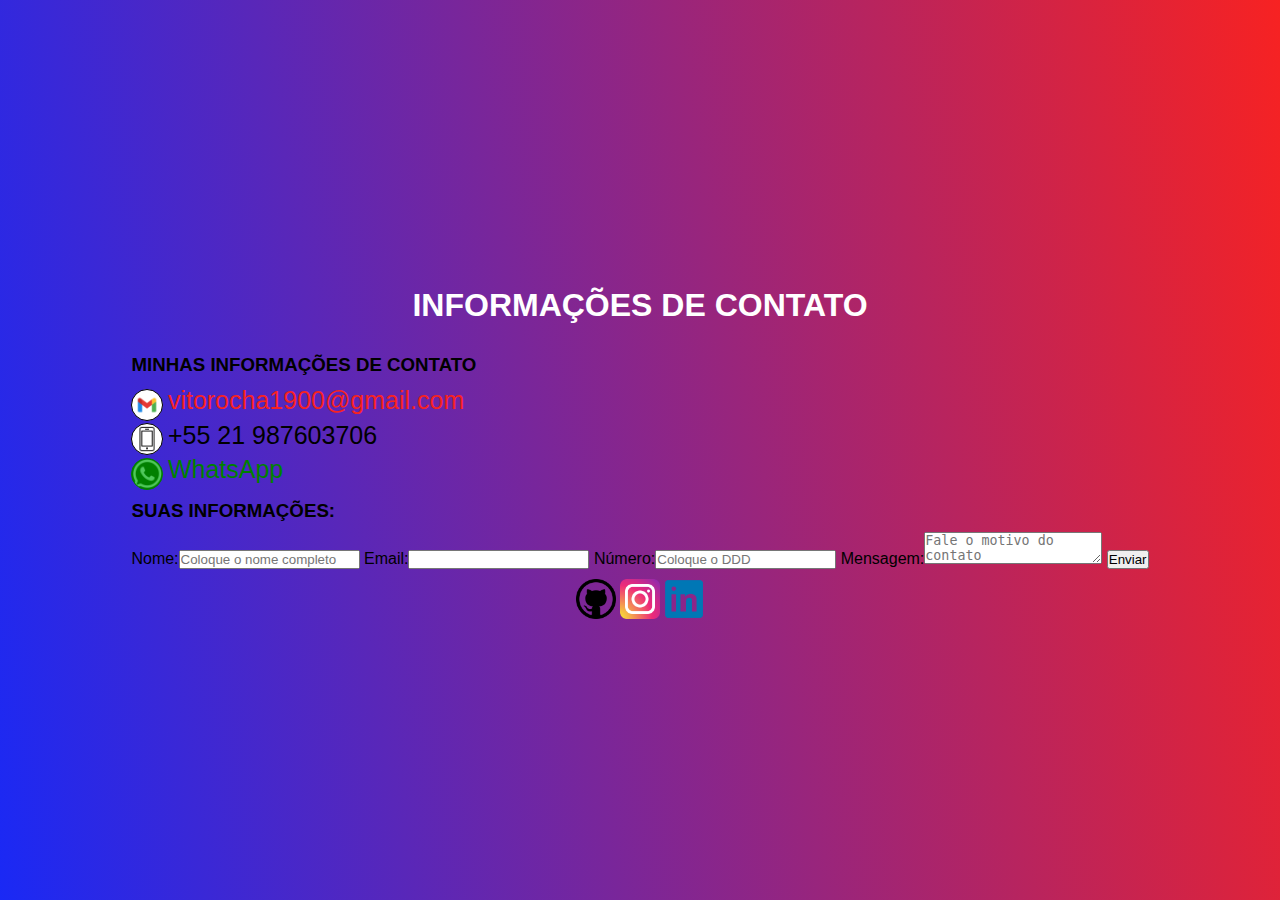
<file: contato.html>
<!DOCTYPE html>
<html lang="en">
<head>
    <meta charset="UTF-8">
    <meta name="viewport" content="width=device-width, initial-scale=1.0">
    <link rel="stylesheet" href="site.css">
    <title>Contato</title>
</head>
<body>
    <div class="content" >
    <h1 id="header4">INFORMAÇÕES DE CONTATO</h1>

    <h3 id="conhecimento">MINHAS INFORMAÇÕES DE CONTATO</h3>

    <img id="icone1"  src="googleicon.png"> <a  id="email" href="mailto:vitorocha1900@gmail.com" target="_blank" rel="noopener noreferrer">vitorocha1900@gmail.com</a> 
    <br>
    <img id="icone2"  src="phone.png"> <a id="telefone" href="tel:+5521987603706" target="_blank" rel="noopener noreferrer">+55 21 987603706</a>
    <br>
    <img id="icone3" src="whatsapp_icon-icons.com_62756.png">   <a id="WhatsApp" href="https://wa.me/5521987603706" target="_blank" rel="noopener noreferrer">WhatsApp</a>
    
    <h3 id="conhecimento">SUAS INFORMAÇÕES:</h3>

    <div id="box">
    Nome:<input type="text" placeholder="Coloque o nome completo"> 
    Email:<input type="email"> 
    Número:<input type="number" placeholder="Coloque o DDD">
    Mensagem:<textarea id="msg" placeholder="Fale o motivo do contato"></textarea>
    <button id="botao">Enviar</button>
    </div>
    
    </div>
<div id="footer">
     <a href="https://github.com/Vitu-Plays" target="_blank" rel="noopener noreferrer"><img src="github_logo_icon_143772.png"></a>
      <a href="https://www.instagram.com/vitor_rl0" target="_blank" rel="noopener noreferrer"><img src="instagram.png"></a>
       <a href="https://www.linkedin.com/in/vitor-rocha-3951102b4" target="_blank" rel="noopener noreferrer"><img src="linkedin.png"></a>
</div>

</body>
</html>
</file>
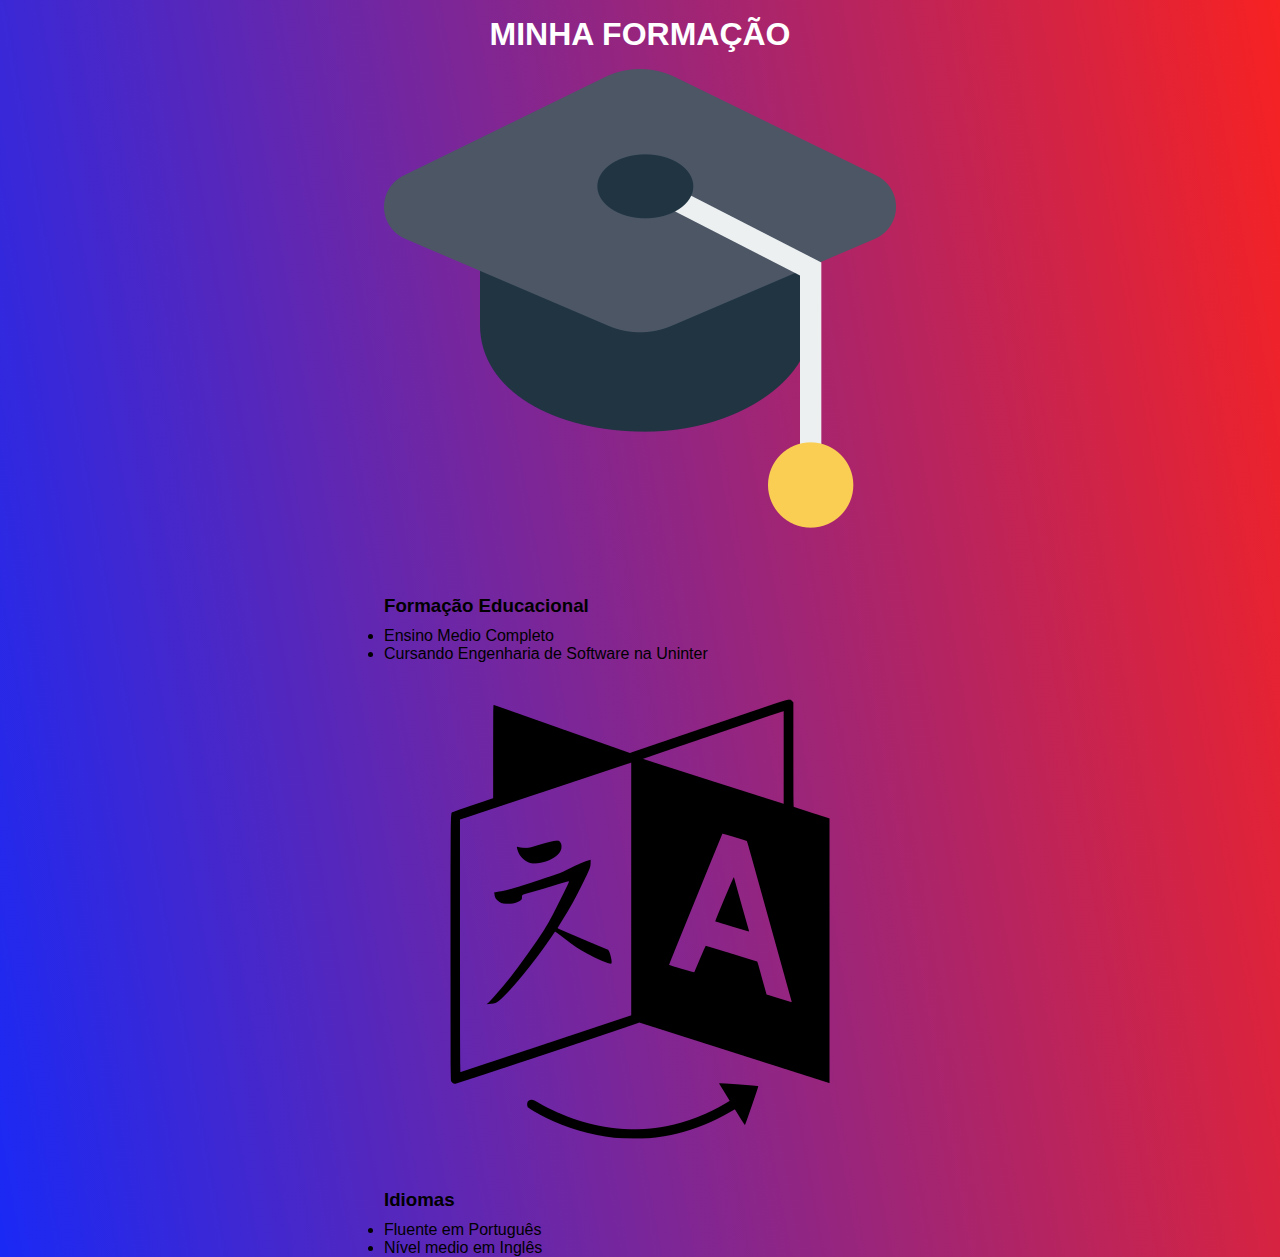
<file: formacao.html>
<!DOCTYPE html>
<html lang="en">
<head>
    <meta charset="UTF-8">
    <meta name="viewport" content="width=device-width, initial-scale=1.0">
    <link rel="stylesheet" href="site.css">
    <title>Formação</title>
</head>
<body>
<div class="content">
    <h1 id="header3" >MINHA FORMAÇÃO</h1> 

    <img id="icone4" src="escola.png"> <h3 id="educacion">Formação Educacional</h3> 

    <ul id="Lista">
        <li>Ensino Medio Completo</li>
        <li>Cursando Engenharia de Software na Uninter</li>
    </ul>

     <img id="icone5" src="idioma.png"> <h3 id="idiomas">Idiomas</h3>
   <ul id="Lista2">
        <li>Fluente em Português </li>
        <li>Nível medio em Inglês</li>
    </ul>
</div>

</body>
</html>
</file>
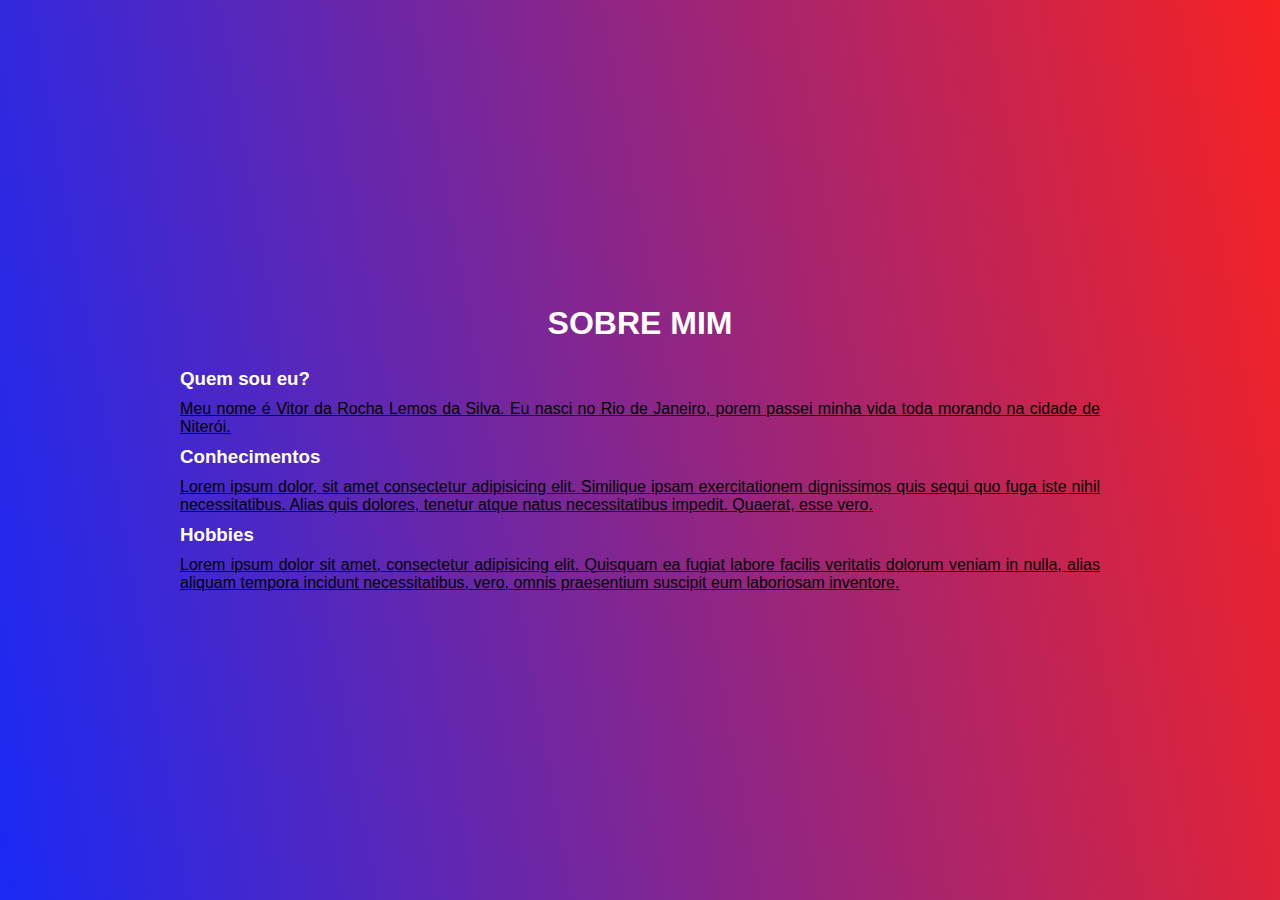
<file: Sobremim.html>
<!DOCTYPE html>
<html lang="en">
<head>
    <meta charset="UTF-8">
    <meta name="viewport" content="width=device-width, initial-scale=1.0">
    <link rel="stylesheet" href="site.css">
    <title>Sobre Mim</title>
</head>
<body>
<div id="content">
     <h1 id="header2">SOBRE MIM</h1>

    <h3 id="quem">Quem sou eu?</h3>

    <p>Meu nome é Vitor da Rocha Lemos da Silva. Eu nasci no Rio de Janeiro, porem passei minha vida toda morando na cidade de Niterói. </p>

    <h3 id="conhecimento">Conhecimentos</h3>
    <p>Lorem ipsum dolor, sit amet consectetur adipisicing elit. Similique ipsam exercitationem dignissimos quis sequi quo fuga iste nihil necessitatibus. Alias quis dolores, tenetur atque natus necessitatibus impedit. Quaerat, esse vero.</p>

    <h3 id="hobbie">Hobbies</h3>
    <p>Lorem ipsum dolor sit amet, consectetur adipisicing elit. Quisquam ea fugiat labore facilis veritatis dolorum veniam in nulla, alias aliquam tempora incidunt necessitatibus, vero, omnis praesentium suscipit eum laboriosam inventore.</p>


</div>


   
</body>
</html>
</file>
<file: site.css>
*{
    margin: 0;
    padding: 0;
}

/*  */

#header,#header2, #header3{
    text-align: center;
    padding: 16px;
    color: white;
}

#header4{
    text-align: center;
    padding: 20px;
    color: white;
}

/*  */

#menu{
     text-align: center;
     padding: 4.5px;
}

/*  */

body{
    font-family: 'Trebuchet MS', 'Lucida Sans Unicode', 'Lucida Grande', 'Lucida Sans', Arial, sans-serif;
    background: linear-gradient(80deg, #1a29f5, #f72222);
    display: flex;
    flex-direction: column;
    justify-content: center;
    align-items: center;
    min-height: 100vh;
}

/*  */

a{
    text-decoration: none;
}

a:link, a:visited{
    color: #0066CC;
}

a:hover{
    text-decoration: underline;
}

/*  */

#me, #portifolio, #formacao{
    font-size: 16px;
    padding: 3px;
    border-right: 1px solid #0066cc;
}

/*  */

#contato{
    font-size: 16px;
    padding: 3px;
}

/*  */

#quem, #conhecimento, #hobbie, #educacion, #idiomas{
    padding: 10px 0px;
}

/*  */

#conhecimento{
    padding: 10px 0px;
}

/*  */

p{
    text-decoration: underline;
    text-align: justify;
    color: rgb(0, 0, 0);
}

/*  */

#content{
    width: 920px;
    margin: 0 auto;
    padding:15px;
    padding: 20px;
    margin-bottom: 20px;
    color: white;
}

/*  */

#icone1, #icone2{
   width: 30px;
   height: 30px;
   vertical-align: middle;
   border-radius: 50%;
   border: 1px solid black;
   background: white;
}

#icone3{
   width: 30px;
   height: 30px;
   vertical-align: middle;
   border-radius: 50%;
   border: 1px solid green;
   background: green;
}


#telefone{
    font-size: 25px;
    color: rgb(0, 0, 0);
}

#email{
    font-size: 25px;
    color: #f72222
}

#WhatsApp{
    font-size: 25px;
    color: green;
}

#footer{
    text-align: center;
    clear: both;
    padding: 10px;
}

#footer img{
    width: 40px;
    height: 40px;
}

/*  */

.typewriter {
      font-size: 2rem;
      white-space: nowrap;
      overflow: hidden;
      width: 0;
      animation: typing 4s steps(30, end) forwards,
                 blink .7s step-end infinite;
    }
    @keyframes typing {
      from { width: 0; }
      to { width: 20ch; } /* quantidade de caracteres */
    }
</file>
